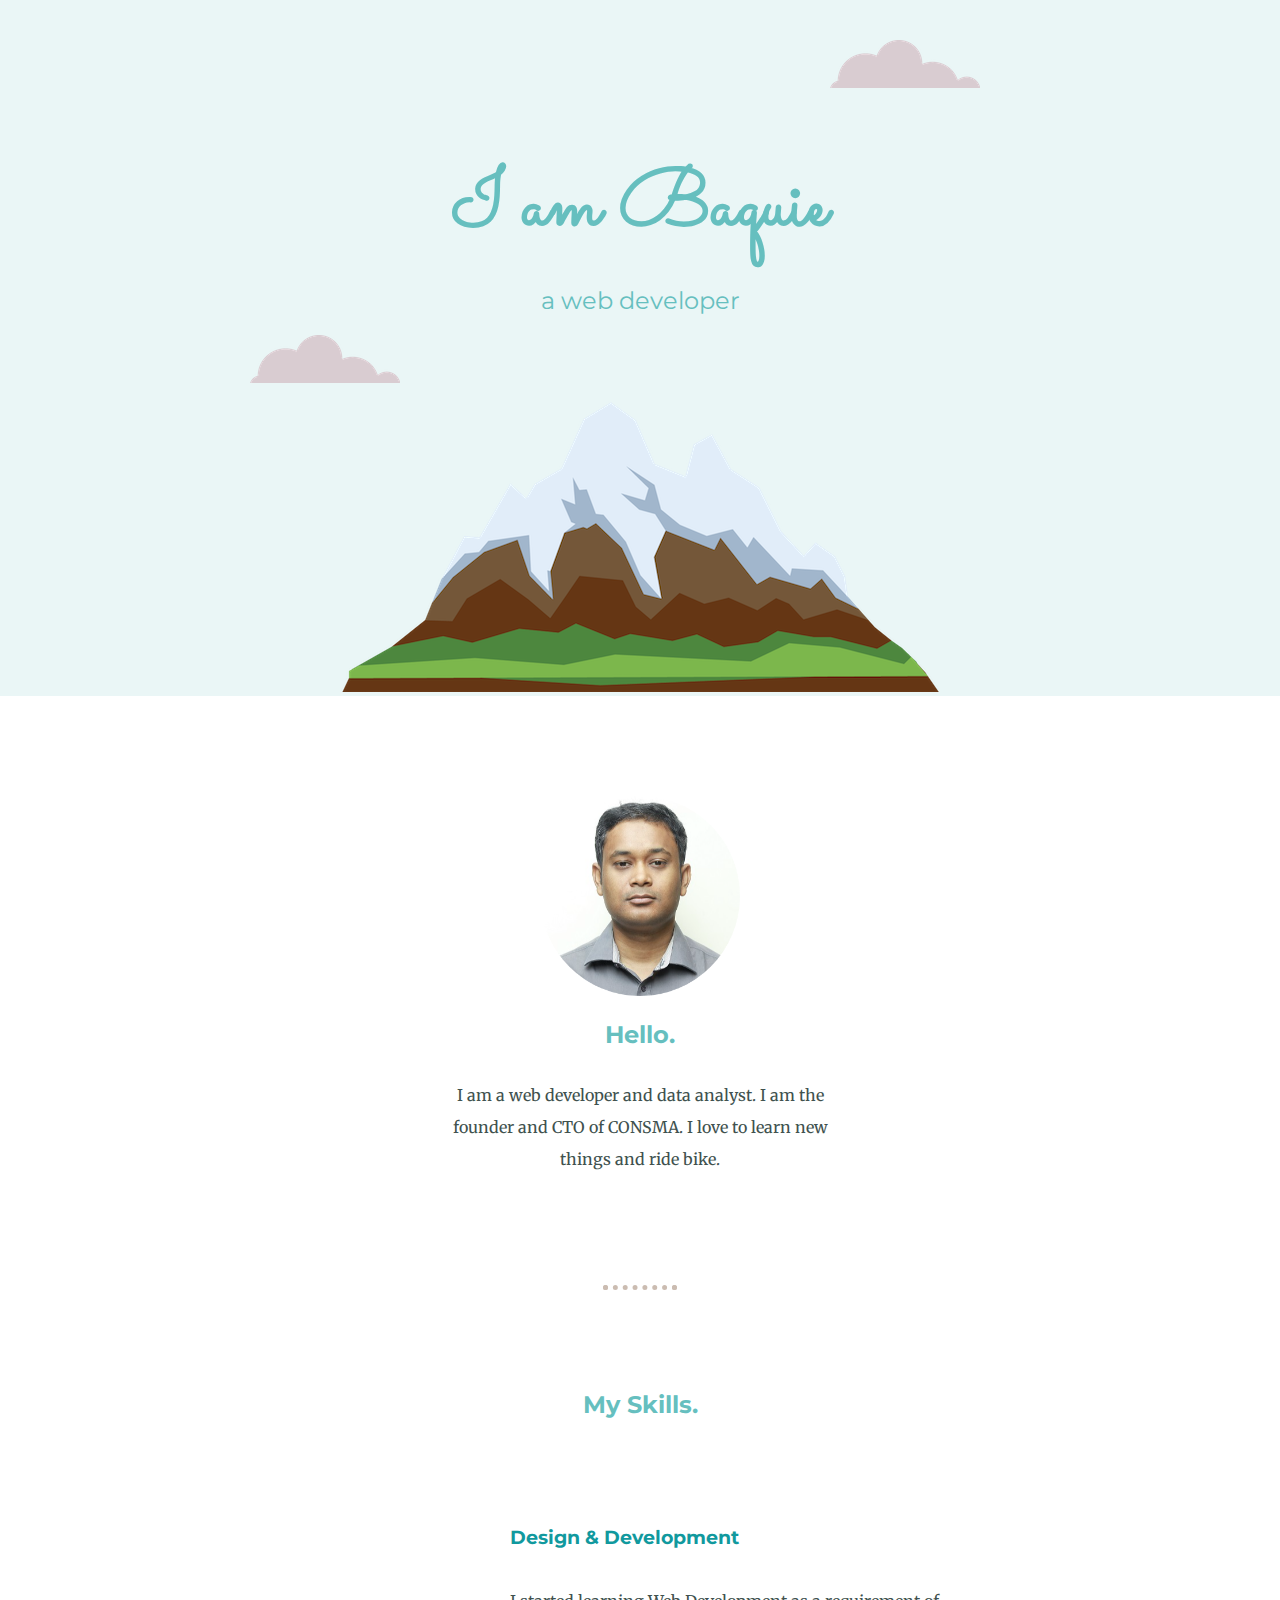
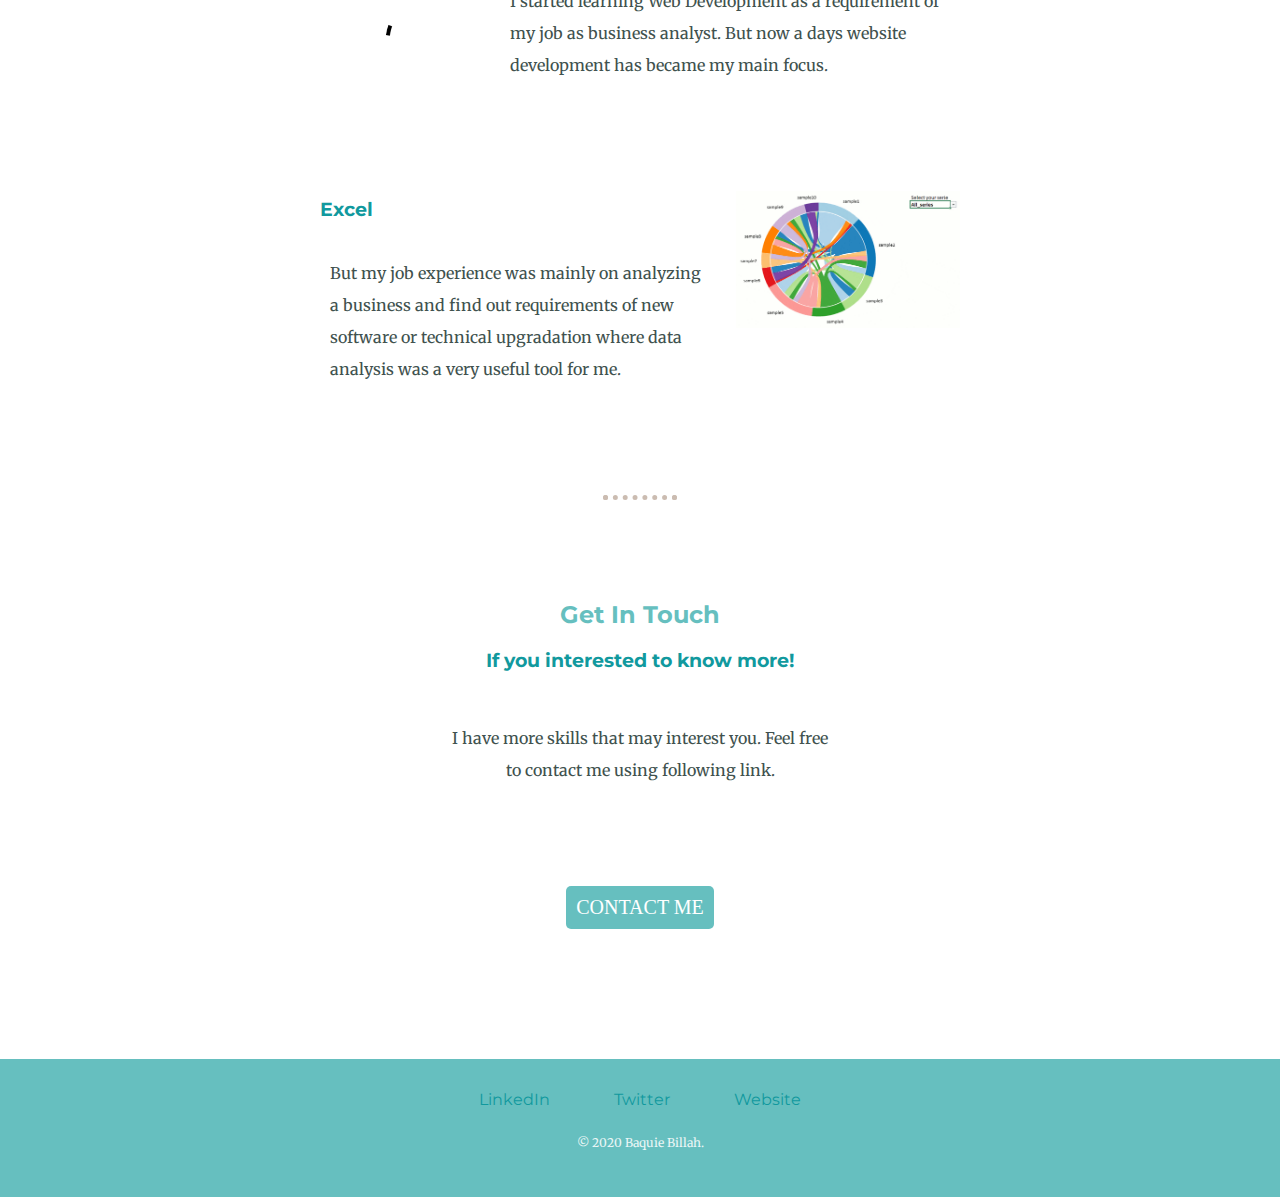
<file: index.html>
<!DOCTYPE html>
<html lang="en" dir="ltr">
  <head>
    <meta charset="utf-8">
    <title>Baquie's Site</title>
    <link rel="stylesheet" href="css/styles.css">
    <link rel="icon" href="QQfavicon.ico">
    <link href="https://fonts.googleapis.com/css2?family=Merriweather:ital,wght@1,300&family=Montserrat:wght@300&family=Sacramento&display=swap" rel="stylesheet">
  </head>
  <body>
    <div class="top-container">
      <img class="top-cloud" src="images/cloud.png" alt="Cloud-image">
      <h1>I am Baquie</h1>
      <h2 class= "sub-intro">a web developer</h2>
      <img class="bottom-cloud" src="images/cloud.png" alt="Cloud-image">
      <img src="images/mountain.png" alt="mountain-image">
    </div>

    <div class="middle-container">
      <div class="profile">
        <img class= "profile-pic" src="images/Photo_Baquie.png" alt="Baquie's Photo"></td>
        <h2>Hello.</h2>
        <p class="profile-description">I am a web developer and data analyst. I am the founder and CTO of CONSMA. I love to learn new things and ride bike.</p>
      </div>
      <hr>
      <div class="skills">
        <h2>My Skills.</h2>
        <div class="skill-row">
          <img class="webdevelopment" src="images/Website_Development.gif" alt="Images_Website_Development">
          <h3 class= "skill-head">Design & Development</h3>
          <p class="skill-description skill-description-webdevelopment">I started learning Web Development as a requirement of my job as business analyst. But now a days website development has became my main focus.</p>
        </div>
        <div class="skill-row">
          <img class="excel" src="images/Excel.gif" alt="Excel">
          <h3 class= "skill-head">Excel</h3>
          <p class="skill-description skill-description-excel">But my job experience was mainly on analyzing a business and find out requirements of new software or technical upgradation where data analysis was a very useful tool for me.</p>
        </div>
      </div>
      <hr>
      <div class="contact-me">
        <h2>Get In Touch</h2>
        <h3>If you interested to know more!</h3>
        <p class="contact-message">I have more skills that may interest you. Feel free to contact me using following link.</p>
        <a class="btn" href="mailto:consmabd@gmail.com">CONTACT ME</a>
      </div>
    </div>


  <div class="bottom-container">
    <a class="footer-link" href="https://www.linkedin.com/">LinkedIn</a>
    <a class="footer-link" href="https://twitter.com/">Twitter</a>
    <a class="footer-link" href="https://bbillah.github.io/mysite/">Website</a>
    <p class= "copyright">© 2020 Baquie Billah.</p>
  </div>

  </body>
</html>
</file>
<file: css/styles.css>
body{
  text-align: center;
  margin: 0px;
  font-family: 'Merriweather', serif;
}

h1{
  font-size: 5rem;
  margin: 50px auto 0px auto;
  font-family: 'Sacramento', cursive;
  color: #66BFBF;
}

h2{
  font-family: 'Montserrat', sans-serif;
  color: #66BFBF;
}

h3{
  color: #11999E;
  font-family: 'Montserrat', sans-serif;
}

a{
  color: #11999E;
  margin: 30px;
  font-family: 'Montserrat', sans-serif;
  text-decoration: none;
}

a:hover{
  color:#EA9696;
}

p{
  color: #40514E;
  line-height: 2;
  padding: 10px;
}

hr{
  width: 5%;
  border: dotted #cbbcb1 5px;
  border-bottom: none;
  margin: 100px auto;
}

.top-container{
  margin: 0px;
  padding-top: 100px;
  position: relative;
  background-color: #EAF6F6;
}

.sub-intro{
  font-weight: normal;
}
.top-cloud{
  position: absolute;
  right: 300px;
  top:40px;
}

.bottom-cloud{
  position: absolute;
  left: 250px;
  bottom:300spx;
}


.middle-container{
  padding: 100px 0px;

}

.profile-pic{
  height: 200px;
}

.profile-description{
  width: 30%;
  margin:auto;
}

.skill-row{
  width: 50%;
  margin: 100px auto 100px auto;
  line-height: 2;
  text-align: left;
  }

.webdevelopment{
  width:25%;
  float: left;
  margin-right:30px;
  text-align: right;
}

.excel{
  width:35%;
  float:right;
  margin-left:30px;
}

.contact-message{
  width: 30%;
  margin:40px auto 60px;
}

.btn{
   -webkit-border-radius: 5px;
   -moz-border-radius: 5px;
   border-radius: 5px;
   color: #FFFFFF;
   font-family: Montserrat sans-serif;
   font-size: 20px;
   font-weight: 100;
   padding: 10px;
   background-color: #66BFBF;
   text-decoration: none;
   display: inline-block;
   cursor: pointer;
   text-align: center;
}

.btn:hover {
   background: #1ED0C5;
   -webkit-border-radius: 5px;
   -moz-border-radius: 5px;
   border-radius: 5px;
   text-decoration: none;
}

/*
.skill-head{
  clear:left;
}

.skill-description{
  clear:right;
}



.skill-description-webdevelopment{
  clear:left;
}
.skill-description-excel{
  clear: right;
}
*/

.bottom-container{
  background-color: #66bfbf;
  padding: 30px 20px 20px 20px;
}


.copyright{
  color:#EAF6F6;
  padding:10px;
  font-family: 'Merriweather', serif;
  font-size: 0.75em;
}
</file>
